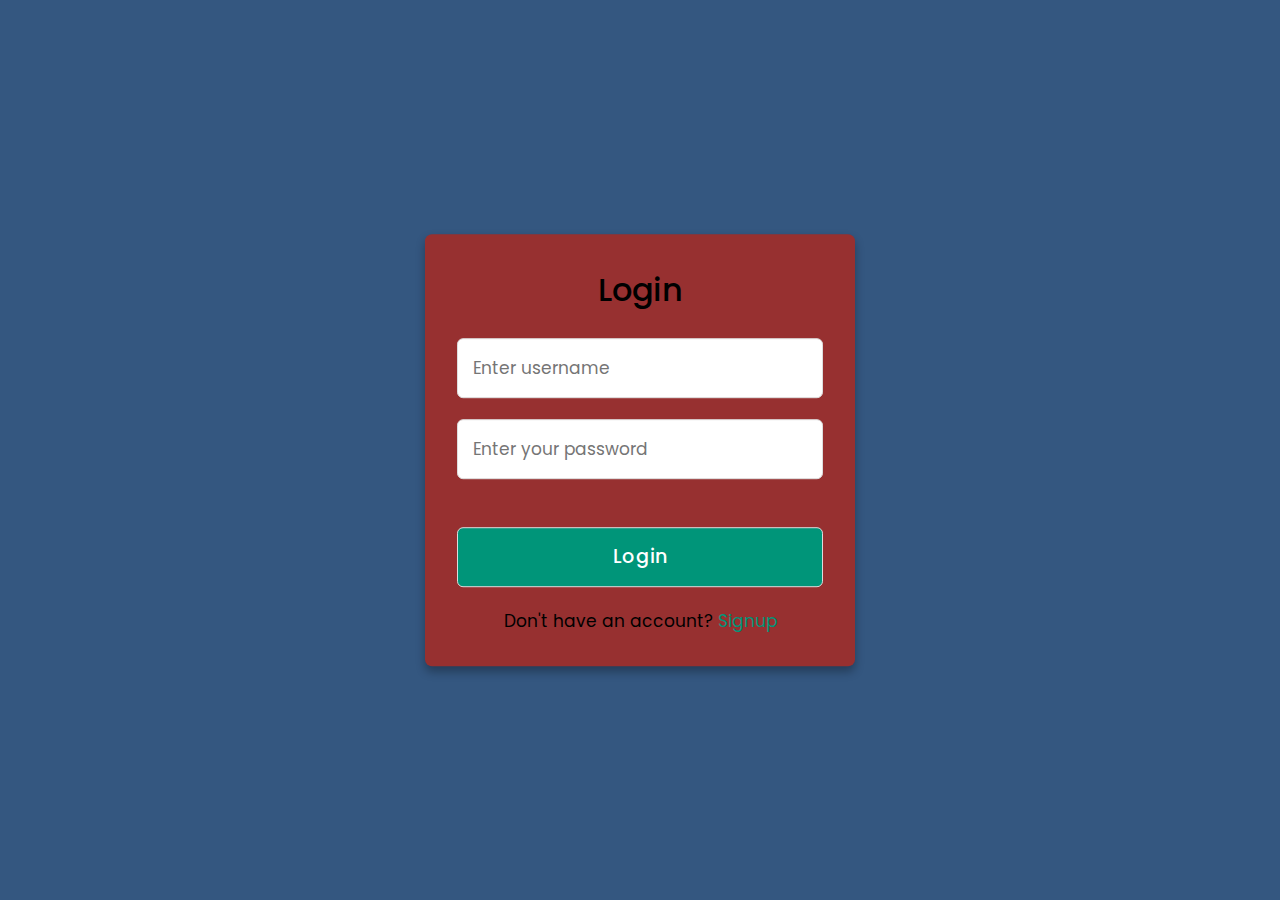
<file: templates/index.html>
<!DOCTYPE html>

<html lang="en">
<head>
  <meta charset="UTF-8">
  <meta name="viewport" content="width=device-width, initial-scale=1.0">
  <meta http-equiv="X-UA-Compatible" content="ie=edge">
  <link rel="stylesheet" href="/static/style.css">
  <title>Login & Registration Form</title>

  <link rel="stylesheet" href="/static/style.css">
</head>
<body>
  <div class="container">
    <input type="checkbox" id="check">
    <div class="login form">
      <header>Login</header>
      <form action="/signinuser" method="post">
        <input type="text" name="username" placeholder="Enter username" required>
        <input type="password" name="password" placeholder="Enter your password" required>
        <input type="submit" class="button" value="Login">
        

      </form>
      <div class="signup">
        <span class="signup">Don't have an account?
         <label for="check">Signup</label>
        </span>
      </div>
    </div>
    <div class="registration form">
      <header>Signup</header>
      <form action="/signupuser" method="post">
        <input type="text" name="username" placeholder="Enter your username" required>
        <input type="email" name="email" placeholder="Enter your email" required>  
        <input type="password" name="password" placeholder="Enter your password" required>
        <input type="submit" class="button" value="Signup">
    </form>
    
      
      <div class="signup">
        <span class="signup">Already have an account?
         <label for="check">Login</label>
        </span>
      </div>
    </div>
  </div>
</body>
</html>
</file>
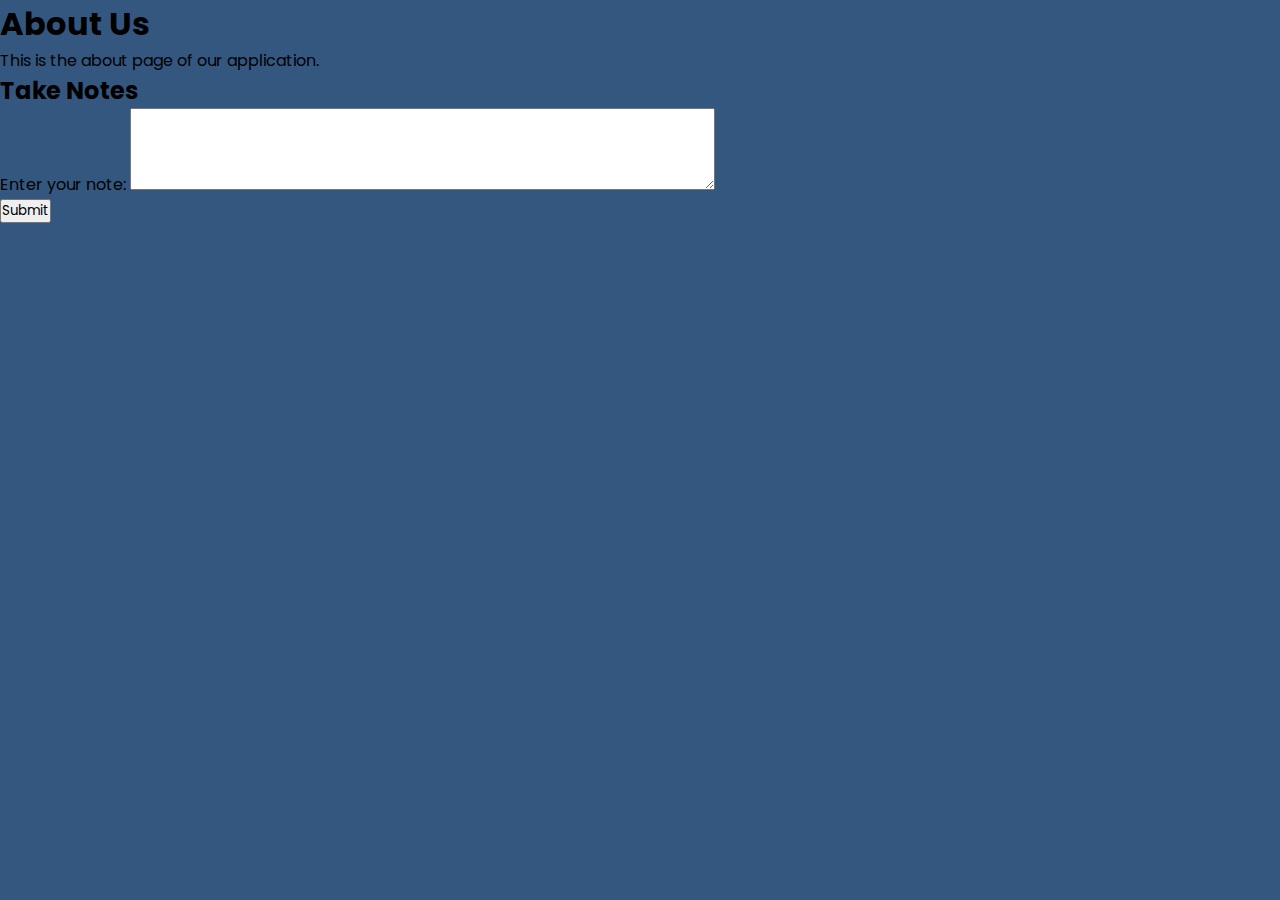
<file: templates/about.html>
<!DOCTYPE html>
<html lang="en">
<head>
    <meta charset="UTF-8">
    <title>About</title>
    <link rel="stylesheet" href="/static/style.css">
</head>
<body>
    <h1>About Us</h1>
    <p>This is the about page of our application.</p>

    <h2>Take Notes</h2>
    <form action="/store_notes" method="post">
        <label for="note">Enter your note:</label>
        <textarea id="note" name="note" rows="4" cols="50"></textarea><br>
        <input type="submit" value="Submit">
    </form>
</body>
</html>
</file>
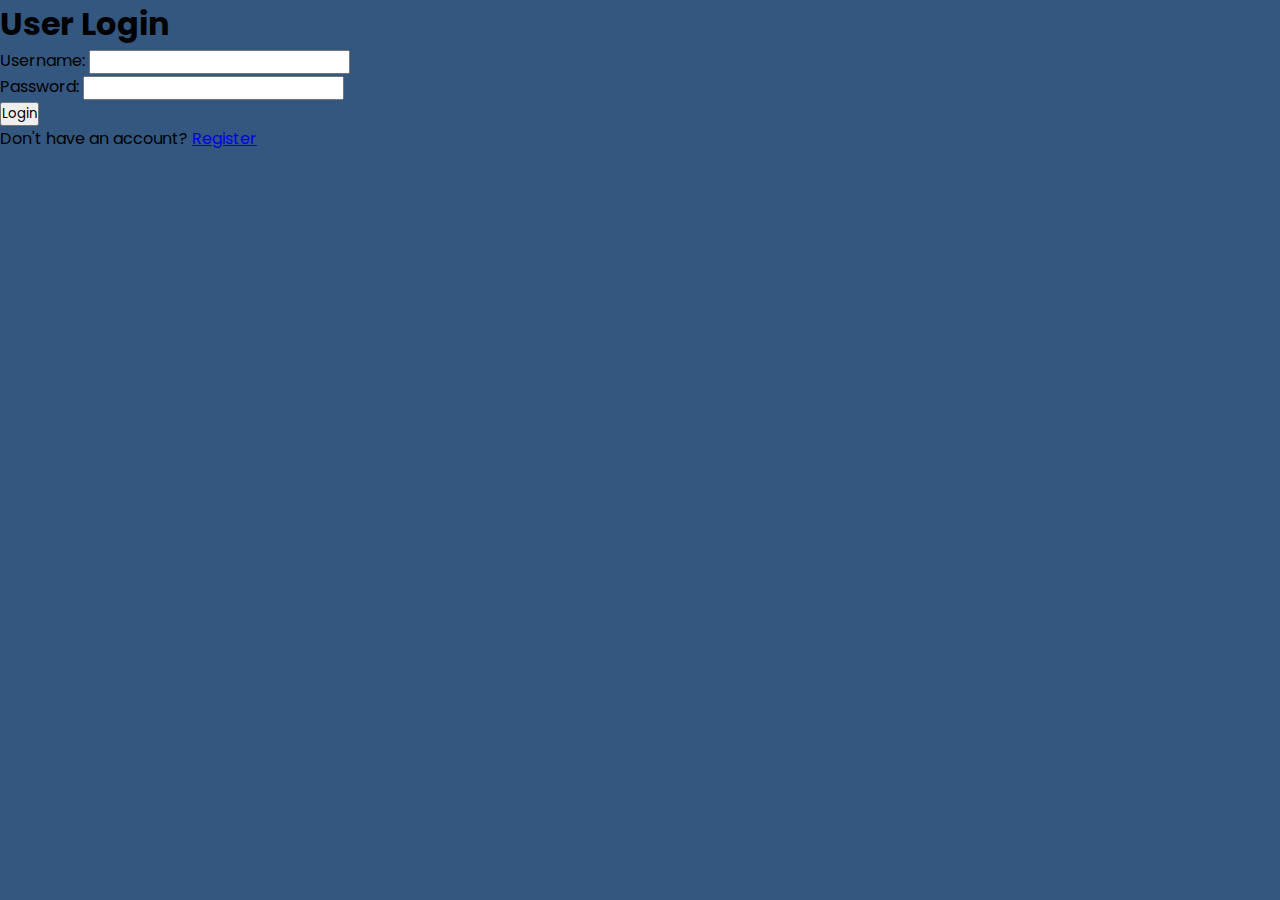
<file: templates/signin.html>
<!DOCTYPE html>
<html lang="en">
<head>
    <meta charset="UTF-8">
    <title>User Login</title>
    <link rel="stylesheet" href="/static/style.css">

</head>
<body>
    <h1>User Login</h1>
    <form action="/signinuser" method="post">
        <label for="username">Username:</label>
        <input type="text" name="username" required><br>

        <label for="password">Password:</label>
        <input type="password" name="password" required><br>

        <input type="submit" value="Login">
    </form>
    <p>Don't have an account? <a href="/user/signup">Register</a></p>
</body>
</html>
</file>
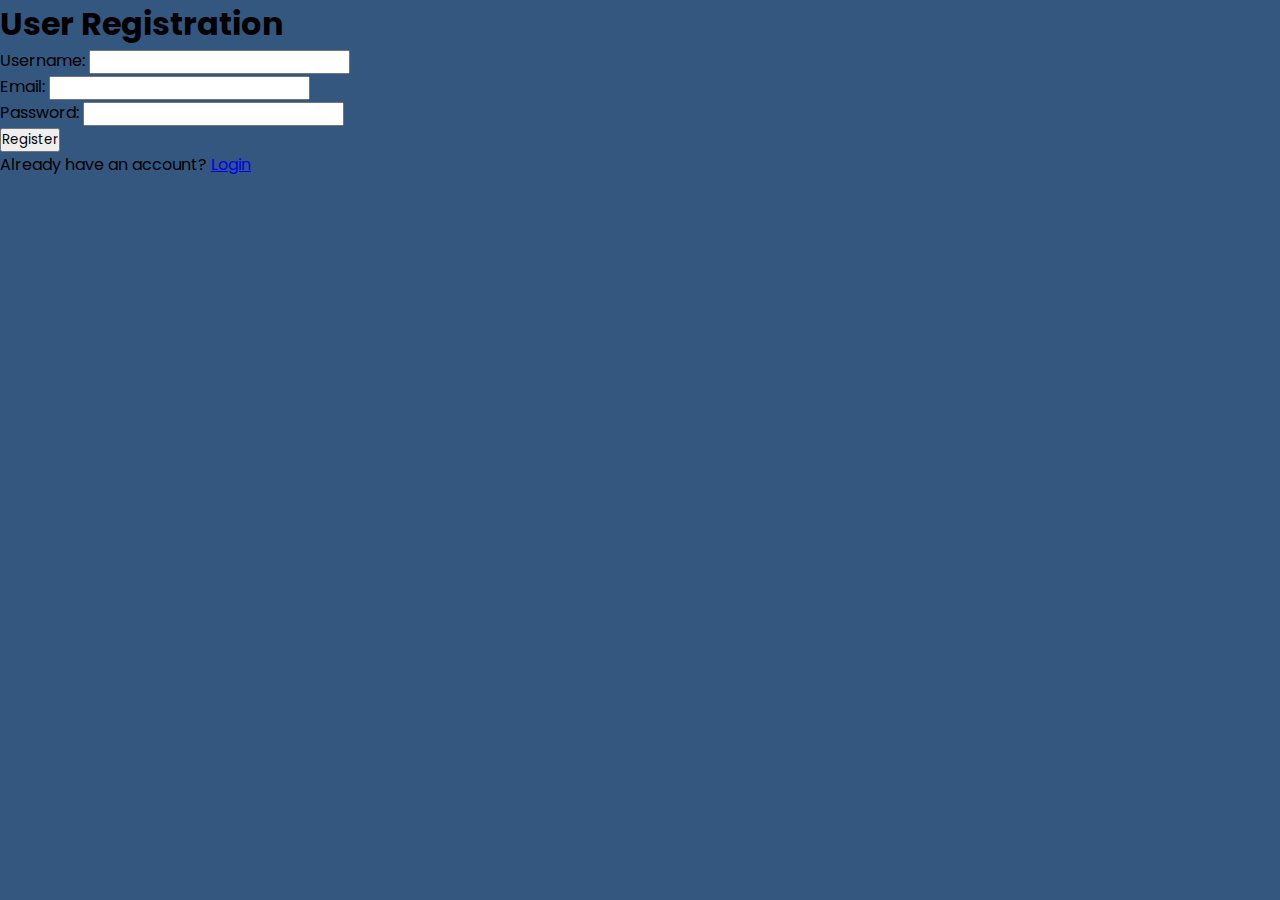
<file: templates/signup.html>
<!DOCTYPE html>
<html lang="en">
<head>
    <meta charset="UTF-8">
    <title>User Registration</title>
    <link rel="stylesheet" href="/static/style.css">

</head>
<body>
    <h1>User Registration</h1>
    <form action="/signupuser" method="post">
        <label for="username">Username:</label>
        <input type="text" name="username" required><br>

        <label for="email">Email:</label>
        <input type="email" name="email" required><br>

        <label for="password">Password:</label>
        <input type="password" name="password" required><br>

        <input type="submit" value="Register">
    </form>
    <p>Already have an account? <a href="/user/signin">Login</a></p>
</body>
</html>
</file>
<file: static/style.css>
@import url('https://fonts.googleapis.com/css2?family=Poppins:wght@200;300;400;500;600;700&display=swap');
*{
  margin: 0;
  padding: 0;
  box-sizing: border-box;
  font-family: 'Poppins', sans-serif;
}
body{
  min-height: 100vh;
  width: 100%;
  background: #345780;
}
.container{
  position: absolute;
  top: 50%;
  left: 50%;
  transform: translate(-50%,-50%);
  max-width: 430px;
  width: 100%;
  background: #973030;
  border-radius: 7px;
  box-shadow: 0 5px 10px rgba(0,0,0,0.3);
}
.container .registration{
  display: none;
}
#check:checked ~ .registration{
  display: block;
}
#check:checked ~ .login{
  display: none;
}
#check{
  display: none;
}
.container .form{
  padding: 2rem;
}
.form header{
  font-size: 2rem;
  font-weight: 500;
  text-align: center;
  margin-bottom: 1.5rem;
}
 .form input{
   height: 60px;
   width: 100%;
   padding: 0 15px;
   font-size: 17px;
   margin-bottom: 1.3rem;
   border: 1px solid #ddd;
   border-radius: 6px;
   outline: none;
 }
 .form input:focus{
   box-shadow: 0 1px 0 rgba(0,0,0,0.2);
 }
.form a{
  font-size: 16px;
  color: #009579;
  text-decoration: none;
}
.form a:hover{
  text-decoration: underline;
}
.form input.button{
  color: #fff;
  background: #009579;
  font-size: 1.2rem;
  font-weight: 500;
  letter-spacing: 1px;
  margin-top: 1.7rem;
  cursor: pointer;
  transition: 0.4s;
}
.form input.button:hover{
  background: #006653;
}
.signup{
  font-size: 17px;
  text-align: center;
}
.signup label{
  color: #009579;
  cursor: pointer;
}
.signup label:hover{
  text-decoration: underline;
}
</file>
